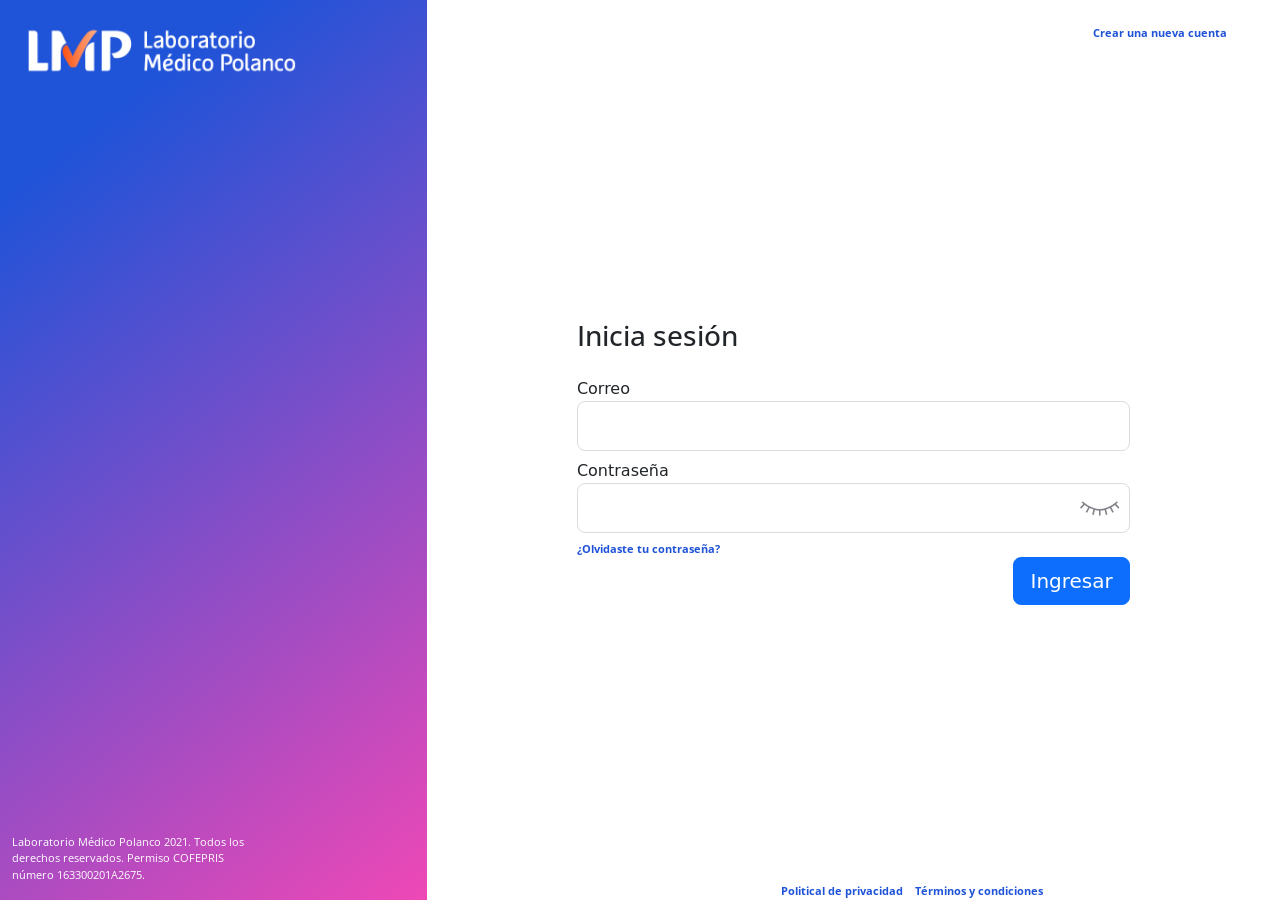
<file: index.html>
<!DOCTYPE html>
<html lang="en">
  <head>
    <meta charset="utf-8">
    <meta http-equiv="X-UA-Compatible" content="IE=edge">
    <meta name="viewport" content="width=device-width, initial-scale=1">

    <title>Clínica</title>

    <meta name="description" content="Source code generated using layoutit.com">
    <meta name="author" content="LayoutIt!">


	<link href="https://cdn.jsdelivr.net/npm/bootstrap@5.0.2/dist/css/bootstrap.min.css" rel="stylesheet" integrity="sha384-EVSTQN3/azprG1Anm3QDgpJLIm9Nao0Yz1ztcQTwFspd3yD65VohhpuuCOmLASjC" crossorigin="anonymous">
    
	
	
	
	<!-- Fuente -->
	<link href="css/style.css" rel="stylesheet">

  </head>
  <body>

    <div class="container-fluid height">
	<div class="row height">
		
		<div class="col-md-4 d-flex flex-column justify-content-md-between  ClinPol">
				<img alt="Clinica Polanco" class="align-self-start" src="img/clinica.svg"> 
				<p class="align-self-start d-none d-sm-block" >Laboratorio Médico Polanco 2021. Todos los derechos reservados. Permiso COFEPRIS número 163300201A2675.</p>
		</div>





		<div class="col-md-8 d-flex flex-column  justify-content-md-between ClinPolLogin">
			
				<p class="align-self-center align-self-md-end">
					<strong>¿No tienes cuenta? |</strong> <a href="#">Crear una nueva cuenta</a>
				</p>
			
			
		
					<div class="col-12 col-md-8 align-self-center">
						<h3 class="mb-4 mt-4">Inicia sesión</h3>
						<form role="form">
							<div class="form-group mb-2">
							  <label for="correo">Correo</label>
							  <input type="email" class="form-control" id="correo">
							</div>
							<div class="form-group mt-2">
							  <label for="password">Contraseña</label>
							  <div class="password-container">
								<input type="password" class="form-control" id="password">
								<span class="toggle-password " onclick="togglePasswordVisibility()"><img src="img/closeye.svg" alt="Ojo abierto"></span>
							  </div>
							  
							</div>
							<div class="row">
								<div class="col-md-6 d-md-flex justify-content-end justify-content-md-start ">
									<p><a href="#">¿Olvidaste tu contraseña?</a></p>
								</div>
								<div class="col-md-6 d-flex justify-content-md-end mt-4">
									<button type="submit" class="btn btn-primary btn-lg">Ingresar</button>
								</div>
							</div>

						  </form>
					</div>
					 
		
				
		
				
						<p class="align-items-baseline align-self-md-center legal">
							Laboratorio Médico Polanco <a href="#">Political de privacidad</a> y <a href="#">Términos y condiciones</a>
						</p>
				
			
		</div>

		
			
		
	</div>



</div>

<script src="https://cdn.jsdelivr.net/npm/bootstrap@5.0.2/dist/js/bootstrap.bundle.min.js" integrity="sha384-MrcW6ZMFYlzcLA8Nl+NtUVF0sA7MsXsP1UyJoMp4YLEuNSfAP+JcXn/tWtIaxVXM" crossorigin="anonymous"></script>


    <script src="js/scripts.js"></script>
  </body>
</html>
</file>
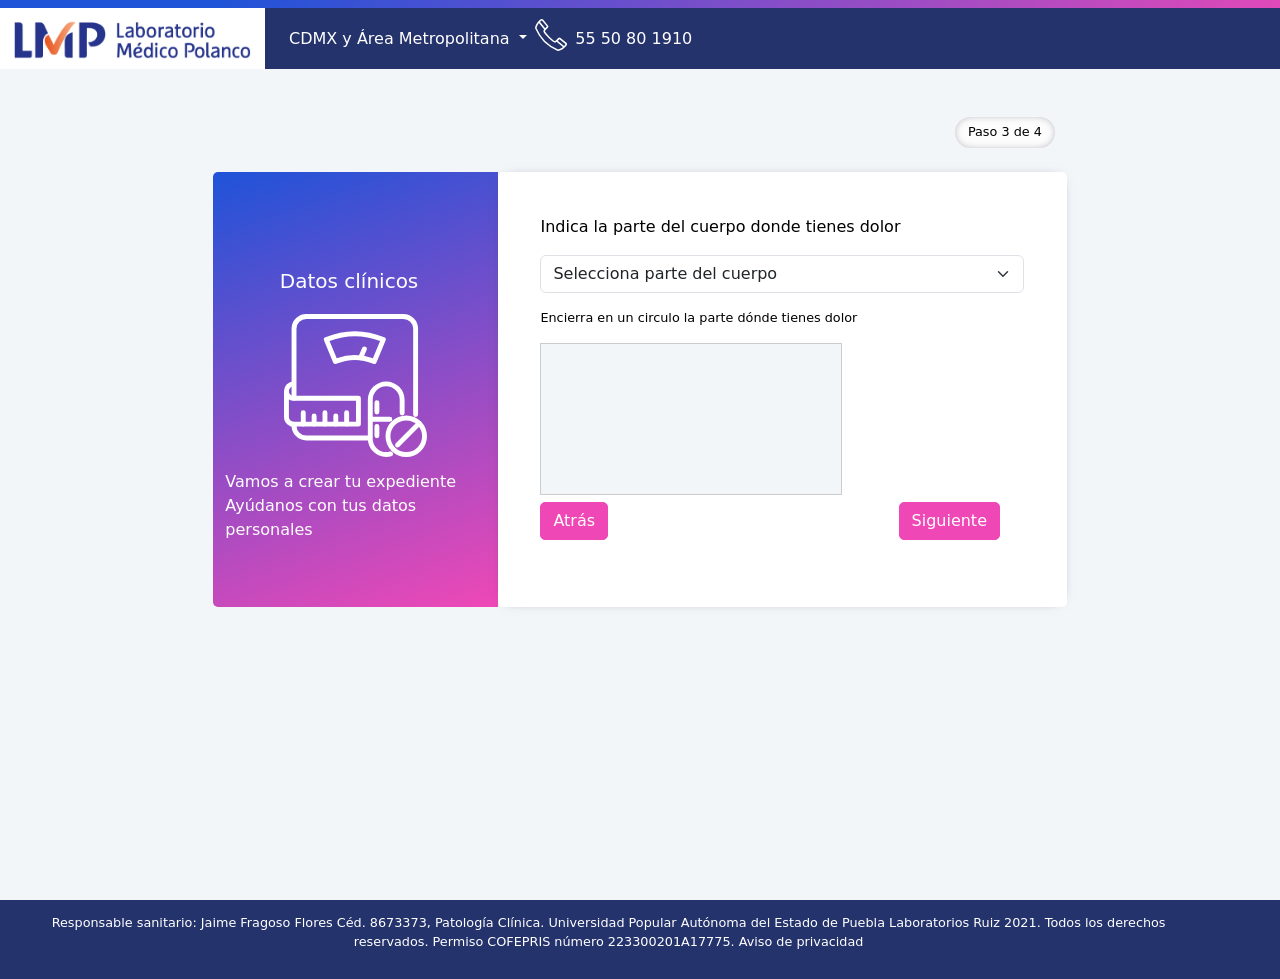
<file: dclinicos_dolor.html>
<!DOCTYPE html>
<html lang="en">
  <head>
    <meta charset="utf-8">
    <meta http-equiv="X-UA-Compatible" content="IE=edge">
    <meta name="viewport" content="width=device-width, initial-scale=1">
    <title>Datos clínicos</title>
    <meta name="description" content="Clinica">
    <meta name="author" content="Clinica">
	<link href="https://cdn.jsdelivr.net/npm/bootstrap@5.3.2/dist/css/bootstrap.min.css" rel="stylesheet" integrity="sha384-T3c6CoIi6uLrA9TneNEoa7RxnatzjcDSCmG1MXxSR1GAsXEV/Dwwykc2MPK8M2HN" crossorigin="anonymous">
	
	
	
	
	<link href="css/style.css" rel="stylesheet">
  </head>
  <body>

    <div class="container-fluid heightform backform">
	<div class="row">
		<div class="col-md-12 pt-2 mainmenu">
			<nav class="navbar navbar-expand-lg bg-body-tertiary">
				<div class="container-fluid">
				  <a class="navbar-brand" href="#">
					<img alt="laboratorio Médico Polanco" src="img/main_logo.png">
				   </a>
				  <button class="navbar-toggler" type="button" data-bs-toggle="collapse" data-bs-target="#navbarNavDropdown" aria-controls="navbarNavDropdown" aria-expanded="false" aria-label="Toggle navigation">
					<span class="navbar-toggler-icon"></span>
				  </button>
				  <div class="collapse navbar-collapse" id="navbarNavDropdown" >
					<ul class="navbar-nav">
						<li class="nav-item dropdown">
							<a class="nav-link dropdown-toggle" href="#" role="button" data-bs-toggle="dropdown" aria-expanded="false">
							 CDMX y Área Metropolitana
							</a>
							<ul class="dropdown-menu">
							  <li><a class="dropdown-item" href="#">Monterrey</a></li>
							  <li><a class="dropdown-item" href="#">Guadalajara</a></li>
							  <li><a class="dropdown-item" href="#">Queretaro</a></li>
							</ul>
						  </li>
						<li class="nav-item d-none d-md-block">
							<img src="img/sections/phone.svg" alt="Teléfono">
						</li>
					  <li class="nav-item">
						<a class="nav-link" href="#">55 50 80 1910</a>
					  </li>
					
					 
					</ul>
				  </div>
				</div>
			  </nav>
		</div>
	</div>
	

	<div class="row ">
		<div class="col-md-8 mx-auto mt-5">
			<div class="d-flex justify-content-end">
				<span class="badge rounded-pill text-bg-primary mb-4 stepforms">
					<p>Paso 3 de 4</p>
				</span>
			</div>
			<div class="row">
				<div class="col-md-4 d-flex flex-row flex-md-column justify-content-center align-items-center mainimgform">
					<h5 class="mt-md-5">Datos clínicos</h5>
					<img alt="datos personales" src="img/sections/dclinicos.svg" class="d-flex justify-content-end ">
					<p class="d-none d-md-block">Vamos a crear tu expediente <br> Ayúdanos con tus datos personales</p>
				</div>


				
				  
				
				<div class="col-md-8 bodyform">
					
					<form class="row">
	
							<div class="col-md-12">
								<p class="text-black">Indica la parte del cuerpo donde tienes dolor</p>
								
								<select class="form-select" id="lista" required onchange="mostrarImagen()">
									<option selected disabled value="">Selecciona parte del cuerpo</option>
									<option value="Cabeza_cuello">Cabeza/cuello</option>
									<option value="Tronco">Tronco</option>
									<option value="Rodillas">Rodillas</option>
									<option value="Miembros_superiores">Miembros Superiores</option>
									<option value="Miembros_inferiores">Miembros Inferiores</option>
								</select>
							
	
								<!-- Aquí el canvas -->
								<div id="canvasContainer">
									<p class="text-black">Encierra en un circulo la parte dónde tienes dolor</p>
									<canvas id="canvas" ></canvas>
								</div>
	
								
							</div>


							

						
					
						

  

						  <div class="row mb-4">
							<div class="col-6 d-flex justify-content-start">
								<button class="btn btn-primary sendForm" type="submit" onclick="beforepage();">Atrás</button>
							</div>
							<div class="col-6 d-flex justify-content-end">
								<button class="btn btn-primary sendForm" type="submit" onclick="validarFormulario(); nextpage();">Siguiente</button>
							</div>
						</div>
					  </form>
				</div>
			</div>
		</div>
		
	</div>
	
	</div>

	<div class="row footerlegal">
		<div class="col-md-12">
			<p>
				Responsable sanitario: Jaime Fragoso Flores Céd. 8673373, Patología Clínica. Universidad Popular Autónoma del Estado de Puebla Laboratorios Ruiz 2021. Todos los derechos reservados.
Permiso COFEPRIS número 223300201A17775.
Aviso de privacidad
			</p>
		</div>
	</div>

<script src="https://cdn.jsdelivr.net/npm/bootstrap@5.3.2/dist/js/bootstrap.bundle.min.js" integrity="sha384-C6RzsynM9kWDrMNeT87bh95OGNyZPhcTNXj1NW7RuBCsyN/o0jlpcV8Qyq46cDfL" crossorigin="anonymous"></script>
<script src="js/scripts.js"></script>


<script>
    function nextpage() {
        // Especifica la URL a la que deseas redirigir
        var nextpage = "dclinicos.html";

        // Cambia la ubicación de la página a la nueva URL
        window.location.href = nextpage;
    }



	function beforepage() {
        // Especifica la URL a la que deseas redirigir
        var beforepage = "dpersonales.html";

        // Cambia la ubicación de la página a la nueva URL
        window.location.href = beforepage;
    }
</script>




  </body>
</html>
</file>
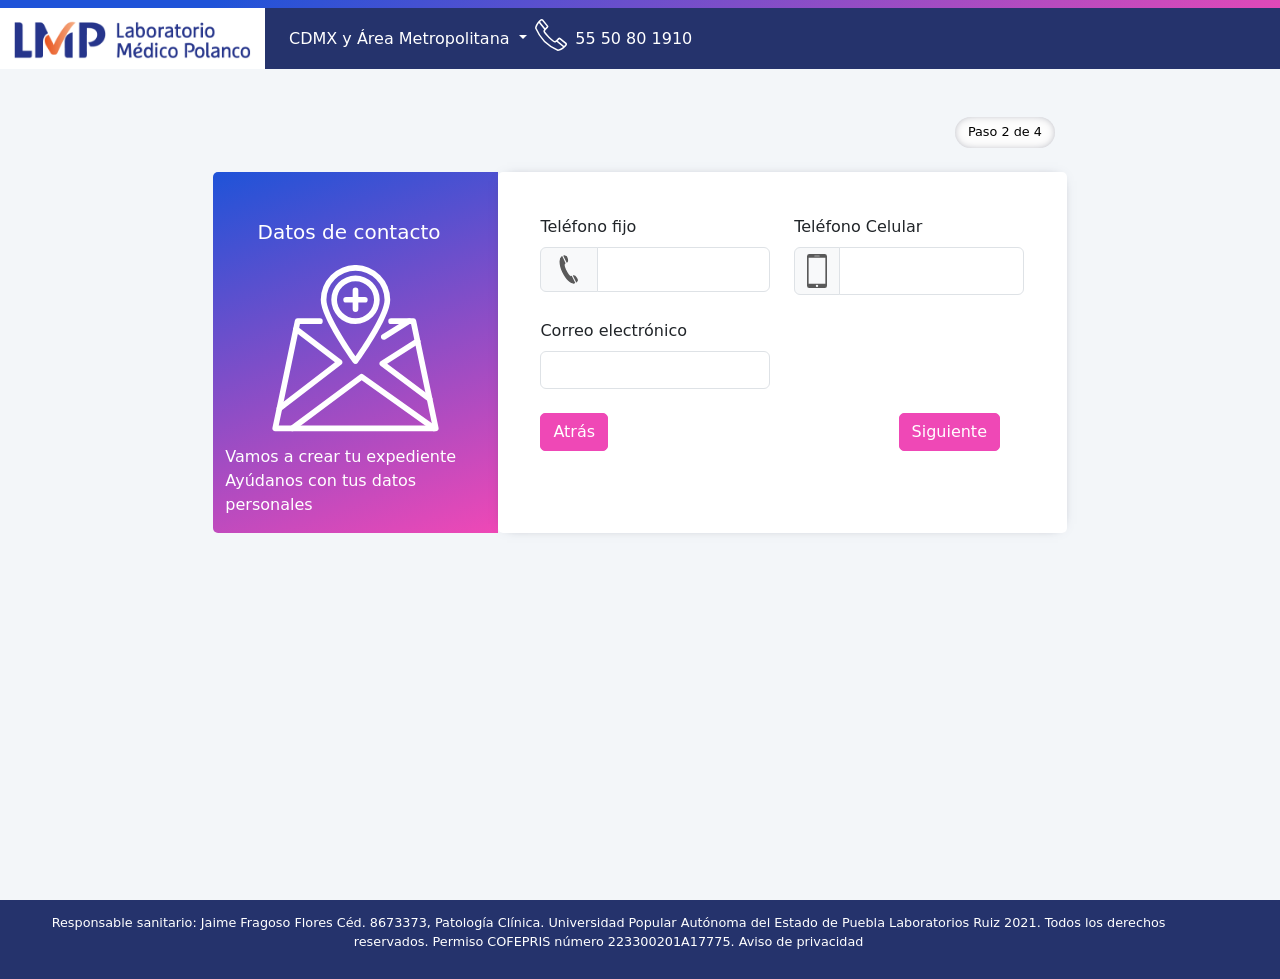
<file: dcontacto.html>
<!DOCTYPE html>
<html lang="en">
  <head>
    <meta charset="utf-8">
    <meta http-equiv="X-UA-Compatible" content="IE=edge">
    <meta name="viewport" content="width=device-width, initial-scale=1">
    <title>Datos de contacto</title>
    <meta name="description" content="Clinica">
    <meta name="author" content="Clinica">
	<link href="https://cdn.jsdelivr.net/npm/bootstrap@5.3.2/dist/css/bootstrap.min.css" rel="stylesheet" integrity="sha384-T3c6CoIi6uLrA9TneNEoa7RxnatzjcDSCmG1MXxSR1GAsXEV/Dwwykc2MPK8M2HN" crossorigin="anonymous">
    <link href="css/style.css" rel="stylesheet">
  </head>
  <body>

    <div class="container-fluid heightform backform">
	<div class="row">
		<div class="col-md-12 pt-2 mainmenu">
			<nav class="navbar navbar-expand-lg bg-body-tertiary">
				<div class="container-fluid">
				  <a class="navbar-brand" href="#">
					<img alt="laboratorio Médico Polanco" src="img/main_logo.png">
				   </a>
				  <button class="navbar-toggler" type="button" data-bs-toggle="collapse" data-bs-target="#navbarNavDropdown" aria-controls="navbarNavDropdown" aria-expanded="false" aria-label="Toggle navigation">
					<span class="navbar-toggler-icon"></span>
				  </button>
				  <div class="collapse navbar-collapse" id="navbarNavDropdown" >
					<ul class="navbar-nav">
						<li class="nav-item dropdown">
							<a class="nav-link dropdown-toggle" href="#" role="button" data-bs-toggle="dropdown" aria-expanded="false">
							 CDMX y Área Metropolitana
							</a>
							<ul class="dropdown-menu">
							  <li><a class="dropdown-item" href="#">Monterrey</a></li>
							  <li><a class="dropdown-item" href="#">Guadalajara</a></li>
							  <li><a class="dropdown-item" href="#">Queretaro</a></li>
							</ul>
						  </li>
						<li class="nav-item d-none d-md-block">
							<img src="img/sections/phone.svg" alt="Teléfono">
						</li>
					  <li class="nav-item">
						<a class="nav-link" href="#">55 50 80 1910</a>
					  </li>
					
					 
					</ul>
				  </div>
				</div>
			  </nav>
		</div>
	</div>
	

	<div class="row ">
		<div class="col-md-8 mx-auto mt-5">
			<div class="d-flex justify-content-end">
				<span class="badge rounded-pill text-bg-primary mb-4 stepforms">
					<p>Paso 2 de 4</p>
				</span>
			</div>
			<div class="row">
				<div class="col-md-4 d-flex flex-row flex-md-column justify-content-center align-items-center mainimgform">
					<h5 class="mt-md-5">Datos de contacto</h5>
					<img alt="datos personales" src="img/sections/dcontacto.svg" class="d-flex justify-content-end ">
					<p class="d-none d-md-block">Vamos a crear tu expediente <br> Ayúdanos con tus datos personales</p>
				</div>


				
				  
				
				<div class="col-md-8 bodyform">
					
					<form class="row">

						  <div class="col-md-6 mb-4">
							<label for="number" class="form-label">Teléfono fijo</label>
							<div class="input-group">
								<span class="input-group-text" id="inputGroupPrepend3"><img src="img/phone_icon.svg" alt="Número telefónico"></span>
								<input type="number" class="form-control input"  required>
							</div>
						  </div>  


						  <div class="col-md-6 mb-4">
							<label for="number" class="form-label">Teléfono Celular</label>
							<div class="input-group">
								<span class="input-group-text" id="inputGroupPrepend3"><img src="img/celphone_icon.svg" alt="Teléfono celular"></span>
								<input type="number" class="form-control input"  required>
							</div>
						  </div>  

						
						<div class="col-md-6 mb-4">
							<label for="name" class="form-label">Correo electrónico</label>
							<input type="text" class="form-control input" required>
							<div  class="feedback d-none"></div>
						  </div>
  

						  <div class="row mb-4">
							<div class="col-6 d-flex justify-content-start">
								<button class="btn btn-primary sendForm" type="submit" onclick="beforepage();">Atrás</button>
							</div>
							<div class="col-6 d-flex justify-content-end">
								<button class="btn btn-primary sendForm" type="submit" onclick="validarFormulario(); nextpage();">Siguiente</button>
							</div>
						</div>
					  </form>
				</div>
			</div>
		</div>
		
	</div>
	
	</div>

	<div class="row footerlegal">
		<div class="col-md-12">
			<p>
				Responsable sanitario: Jaime Fragoso Flores Céd. 8673373, Patología Clínica. Universidad Popular Autónoma del Estado de Puebla Laboratorios Ruiz 2021. Todos los derechos reservados.
Permiso COFEPRIS número 223300201A17775.
Aviso de privacidad
			</p>
		</div>
	</div>

<script src="https://cdn.jsdelivr.net/npm/bootstrap@5.3.2/dist/js/bootstrap.bundle.min.js" integrity="sha384-C6RzsynM9kWDrMNeT87bh95OGNyZPhcTNXj1NW7RuBCsyN/o0jlpcV8Qyq46cDfL" crossorigin="anonymous"></script>
<script src="js/scripts.js"></script>


<script>
    function nextpage() {
        // Especifica la URL a la que deseas redirigir
        var nextpage = "dclinicos.html";

        // Cambia la ubicación de la página a la nueva URL
        window.location.href = nextpage;
    }



	function beforepage() {
        // Especifica la URL a la que deseas redirigir
        var beforepage = "dpersonales.html";

        // Cambia la ubicación de la página a la nueva URL
        window.location.href = beforepage;
    }
</script>



  </body>
</html>
</file>
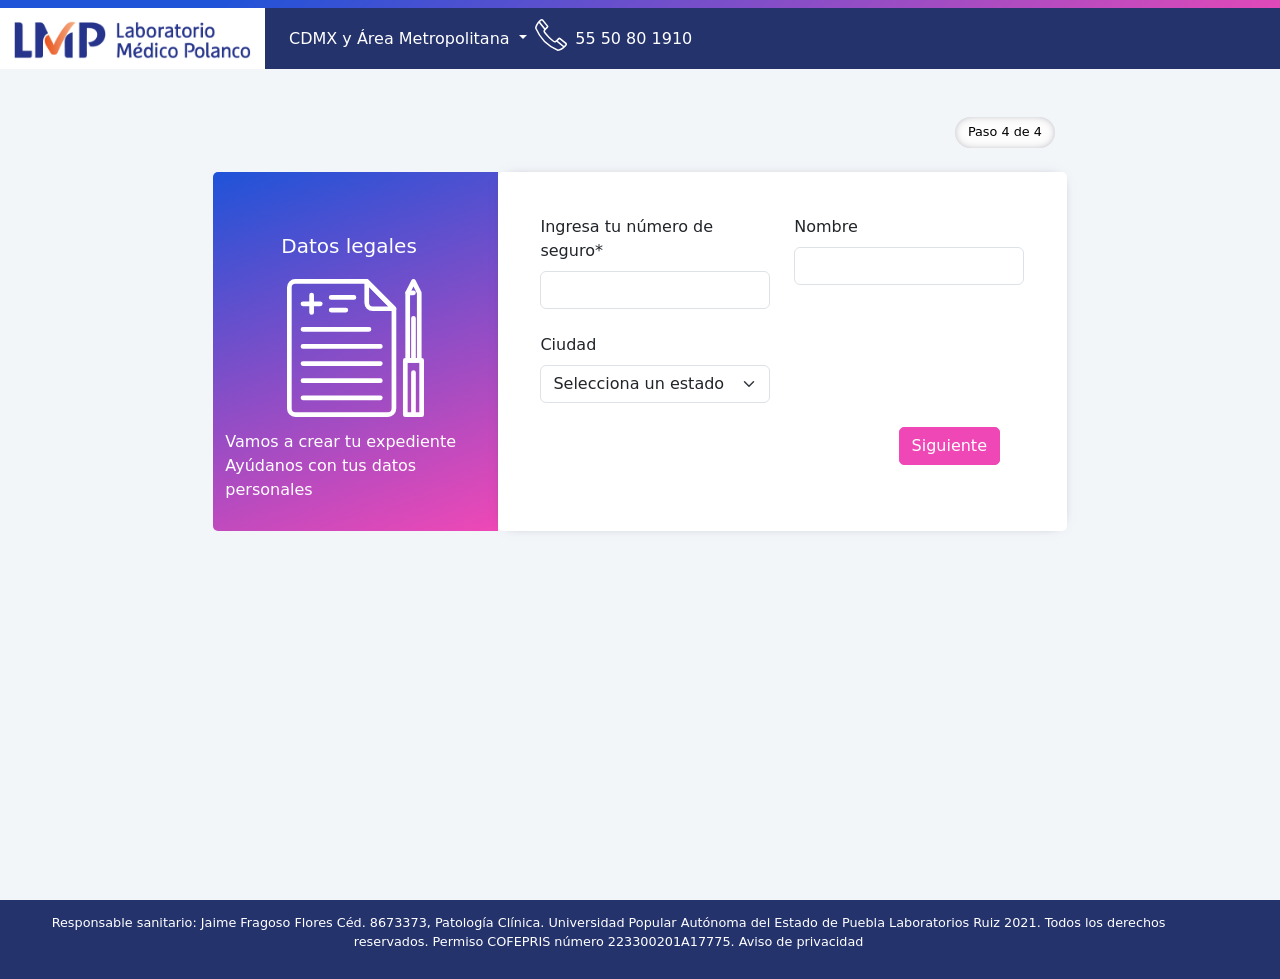
<file: dlegales.html>
<!DOCTYPE html>
<html lang="en">
  <head>
    <meta charset="utf-8">
    <meta http-equiv="X-UA-Compatible" content="IE=edge">
    <meta name="viewport" content="width=device-width, initial-scale=1">
    <title>Datos legales</title>
    <meta name="description" content="Clinica">
    <meta name="author" content="Clinica">
	<link href="https://cdn.jsdelivr.net/npm/bootstrap@5.3.2/dist/css/bootstrap.min.css" rel="stylesheet" integrity="sha384-T3c6CoIi6uLrA9TneNEoa7RxnatzjcDSCmG1MXxSR1GAsXEV/Dwwykc2MPK8M2HN" crossorigin="anonymous">
    <link href="css/style.css" rel="stylesheet">
  </head>
  <body>

    <div class="container-fluid heightform backform">
	<div class="row">
		<div class="col-md-12 pt-2 mainmenu">
			<nav class="navbar navbar-expand-lg bg-body-tertiary">
				<div class="container-fluid">
				  <a class="navbar-brand" href="#">
					<img alt="laboratorio Médico Polanco" src="img/main_logo.png">
				   </a>
				  <button class="navbar-toggler" type="button" data-bs-toggle="collapse" data-bs-target="#navbarNavDropdown" aria-controls="navbarNavDropdown" aria-expanded="false" aria-label="Toggle navigation">
					<span class="navbar-toggler-icon"></span>
				  </button>
				  <div class="collapse navbar-collapse" id="navbarNavDropdown" >
					<ul class="navbar-nav">
						<li class="nav-item dropdown">
							<a class="nav-link dropdown-toggle" href="#" role="button" data-bs-toggle="dropdown" aria-expanded="false">
							 CDMX y Área Metropolitana
							</a>
							<ul class="dropdown-menu">
							  <li><a class="dropdown-item" href="#">Monterrey</a></li>
							  <li><a class="dropdown-item" href="#">Guadalajara</a></li>
							  <li><a class="dropdown-item" href="#">Queretaro</a></li>
							</ul>
						  </li>
						<li class="nav-item d-none d-md-block">
							<img src="img/sections/phone.svg" alt="Teléfono">
						</li>
					  <li class="nav-item">
						<a class="nav-link" href="#">55 50 80 1910</a>
					  </li>
					
					 
					</ul>
				  </div>
				</div>
			  </nav>
		</div>
	</div>
	

	<div class="row ">
		<div class="col-md-8 mx-auto mt-5">
			<div class="d-flex justify-content-end">
				<span class="badge rounded-pill text-bg-primary mb-4 stepforms">
					<p>Paso 4 de 4</p>
				</span>
			</div>
			<div class="row">
				<div class="col-md-4 d-flex flex-row flex-md-column justify-content-center align-items-center mainimgform">
					<h5 class="mt-md-5">Datos legales</h5>
					<img alt="datos personales" src="img/sections/dlegales.svg" class="d-flex justify-content-end ">
					<p class="d-none d-md-block">Vamos a crear tu expediente <br> Ayúdanos con tus datos personales</p>
				</div>


				
				  
				
				<div class="col-md-8 bodyform">
					
					<form class="row">

						<div class="col-md-6 mb-4">
						  <label for="number" class="form-label">Ingresa tu número de seguro*</label>
						  <input type="number" class="form-control input"  required>
						  <div  class="feedback d-none"></div>
						</div>

						
						<div class="col-md-6 mb-4">
							<label for="name" class="form-label">Nombre</label>
							<input type="text" class="form-control input"  required>
							<div  class="feedback d-none"></div>
						  </div>
  

					

						<div class="col-md-6 mb-4">
						  <label for="lista" class="form-label">Ciudad</label>
						  <select class="form-select" id="lista" required>
							<option selected disabled value="">Selecciona un estado</option>
							<option value="Aguascalientes">Aguascalientes</option>
							<option value="Baja California">Baja California</option>
							<option value="Baja California Sur">Baja California Sur</option>
							<option value="Campeche">Campeche</option>
							<option value="Chiapas">Chiapas</option>
							<option value="Chihuahua">Chihuahua</option>
							<option value="Coahuila">Coahuila</option>
							<option value="Colima">Colima</option>
							<option value="Durango">Durango</option>
							<option value="Estado de México">Estado de México</option>
							<option value="Guanajuato">Guanajuato</option>
							<option value="Guerrero">Guerrero</option>
							<option value="Hidalgo">Hidalgo</option>
							<option value="Jalisco">Jalisco</option>
							<option value="Michoacán">Michoacán</option>
							<option value="Morelos">Morelos</option>
							<option value="Nayarit">Nayarit</option>
							<option value="Nuevo León">Nuevo León</option>
							<option value="Oaxaca">Oaxaca</option>
							<option value="Puebla">Puebla</option>
							<option value="Querétaro">Querétaro</option>
							<option value="Quintana Roo">Quintana Roo</option>
							<option value="San Luis Potosí">San Luis Potosí</option>
							<option value="Sinaloa">Sinaloa</option>
							<option value="Sonora">Sonora</option>
							<option value="Tabasco">Tabasco</option>
							<option value="Tamaulipas">Tamaulipas</option>
							<option value="Tlaxcala">Tlaxcala</option>
							<option value="Veracruz">Veracruz</option>
							<option value="Yucatán">Yucatán</option>
							<option value="Zacatecas">Zacatecas</option>
						  </select>

						  <div class="feedback d-none">
							Please select a valid state.
						  </div>
						</div>

						
						<div class="row mb-4">
							
							<div class="col-6 offset-6 d-flex justify-content-end">
								<button class="btn btn-primary sendForm" type="submit" onclick="validarFormulario(); nextpage();">Siguiente</button>
							</div>
						</div>
					  </form>
				</div>
			</div>
		</div>
		
	</div>
	
	</div>

	<div class="row footerlegal">
		<div class="col-md-12">
			<p>
				Responsable sanitario: Jaime Fragoso Flores Céd. 8673373, Patología Clínica. Universidad Popular Autónoma del Estado de Puebla Laboratorios Ruiz 2021. Todos los derechos reservados.
Permiso COFEPRIS número 223300201A17775.
Aviso de privacidad
			</p>
		</div>
	</div>

<script src="https://cdn.jsdelivr.net/npm/bootstrap@5.3.2/dist/js/bootstrap.bundle.min.js" integrity="sha384-C6RzsynM9kWDrMNeT87bh95OGNyZPhcTNXj1NW7RuBCsyN/o0jlpcV8Qyq46cDfL" crossorigin="anonymous"></script>
<script src="js/scripts.js"></script>


<script>
    function nextpage() {
        // Especifica la URL a la que deseas redirigir
        var nextpage = "dcontacto.html";

        // Cambia la ubicación de la página a la nueva URL
        window.location.href = nextpage;
    }
</script>
  </body>
</html>
</file>
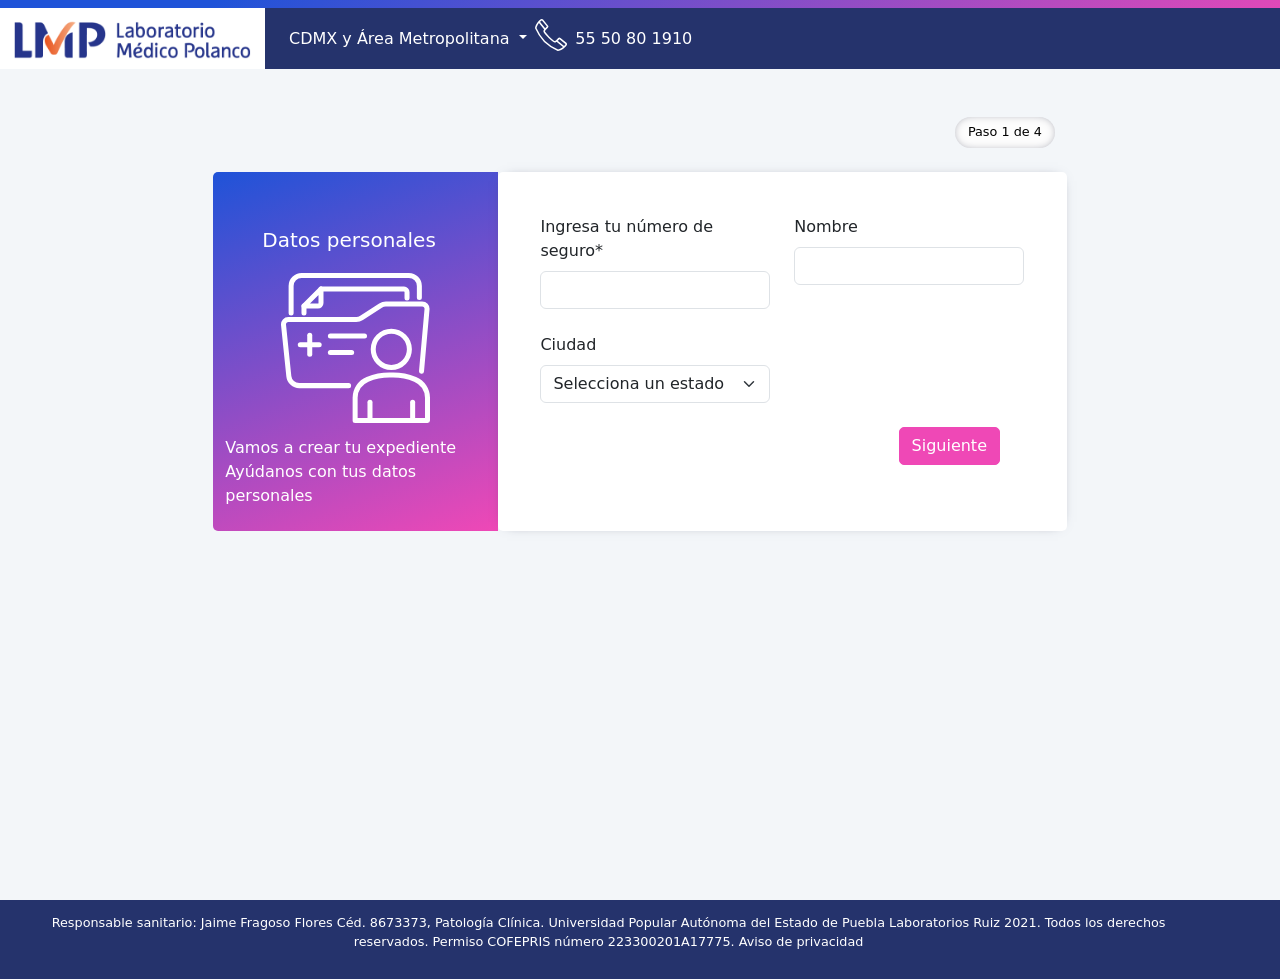
<file: dpersonales.html>
<!DOCTYPE html>
<html lang="en">
  <head>
    <meta charset="utf-8">
    <meta http-equiv="X-UA-Compatible" content="IE=edge">
    <meta name="viewport" content="width=device-width, initial-scale=1">
    <title>Datos Personales</title>
    <meta name="description" content="Clinica">
    <meta name="author" content="Clinica">
	<link href="https://cdn.jsdelivr.net/npm/bootstrap@5.3.2/dist/css/bootstrap.min.css" rel="stylesheet" integrity="sha384-T3c6CoIi6uLrA9TneNEoa7RxnatzjcDSCmG1MXxSR1GAsXEV/Dwwykc2MPK8M2HN" crossorigin="anonymous">
    <link href="css/style.css" rel="stylesheet">
  </head>
  <body>

    <div class="container-fluid heightform backform">
	<div class="row">
		<div class="col-md-12 pt-2 mainmenu">
			<nav class="navbar navbar-expand-lg bg-body-tertiary">
				<div class="container-fluid">
				  <a class="navbar-brand" href="#">
					<img alt="laboratorio Médico Polanco" src="img/main_logo.png">
				   </a>
				  <button class="navbar-toggler" type="button" data-bs-toggle="collapse" data-bs-target="#navbarNavDropdown" aria-controls="navbarNavDropdown" aria-expanded="false" aria-label="Toggle navigation">
					<span class="navbar-toggler-icon"></span>
				  </button>
				  <div class="collapse navbar-collapse" id="navbarNavDropdown" >
					<ul class="navbar-nav">
						<li class="nav-item dropdown">
							<a class="nav-link dropdown-toggle" href="#" role="button" data-bs-toggle="dropdown" aria-expanded="false">
							 CDMX y Área Metropolitana
							</a>
							<ul class="dropdown-menu">
							  <li><a class="dropdown-item" href="#">Monterrey</a></li>
							  <li><a class="dropdown-item" href="#">Guadalajara</a></li>
							  <li><a class="dropdown-item" href="#">Queretaro</a></li>
							</ul>
						  </li>
						<li class="nav-item d-none d-md-block">
							<img src="img/sections/phone.svg" alt="Teléfono">
						</li>
					  <li class="nav-item">
						<a class="nav-link" href="#">55 50 80 1910</a>
					  </li>
					
					 
					</ul>
				  </div>
				</div>
			  </nav>
		</div>
	</div>
	

	<div class="row ">
		<div class="col-md-8 mx-auto mt-5">
			<div class="d-flex justify-content-end">
				<span class="badge rounded-pill text-bg-primary mb-4 stepforms">
					<p>Paso 1 de 4</p>
				</span>
			</div>
			<div class="row">
				<div class="col-md-4 d-flex flex-row flex-md-column justify-content-center align-items-center mainimgform">
					<h5 class="mt-md-5">Datos personales</h5>
					<img alt="datos personales" src="img/sections/dpersonales.svg" class="d-flex justify-content-end ">
					<p class="d-none d-md-block">Vamos a crear tu expediente <br> Ayúdanos con tus datos personales</p>
				</div>


				
				  
				
				<div class="col-md-8 bodyform">
					
					<form class="row">

						<div class="col-md-6 mb-4">
						  <label for="number" class="form-label">Ingresa tu número de seguro*</label>
						  <input type="number" class="form-control input"  required>
						  <div  class="feedback d-none"></div>
						</div>

						
						<div class="col-md-6 mb-4">
							<label for="name" class="form-label">Nombre</label>
							<input type="text" class="form-control input"  required>
							<div  class="feedback d-none"></div>
						  </div>
  

					

						<div class="col-md-6 mb-4">
						  <label for="lista" class="form-label">Ciudad</label>
						  <select class="form-select" id="lista" required>
							<option selected disabled value="">Selecciona un estado</option>
							<option value="Aguascalientes">Aguascalientes</option>
							<option value="Baja California">Baja California</option>
							<option value="Baja California Sur">Baja California Sur</option>
							<option value="Campeche">Campeche</option>
							<option value="Chiapas">Chiapas</option>
							<option value="Chihuahua">Chihuahua</option>
							<option value="Coahuila">Coahuila</option>
							<option value="Colima">Colima</option>
							<option value="Durango">Durango</option>
							<option value="Estado de México">Estado de México</option>
							<option value="Guanajuato">Guanajuato</option>
							<option value="Guerrero">Guerrero</option>
							<option value="Hidalgo">Hidalgo</option>
							<option value="Jalisco">Jalisco</option>
							<option value="Michoacán">Michoacán</option>
							<option value="Morelos">Morelos</option>
							<option value="Nayarit">Nayarit</option>
							<option value="Nuevo León">Nuevo León</option>
							<option value="Oaxaca">Oaxaca</option>
							<option value="Puebla">Puebla</option>
							<option value="Querétaro">Querétaro</option>
							<option value="Quintana Roo">Quintana Roo</option>
							<option value="San Luis Potosí">San Luis Potosí</option>
							<option value="Sinaloa">Sinaloa</option>
							<option value="Sonora">Sonora</option>
							<option value="Tabasco">Tabasco</option>
							<option value="Tamaulipas">Tamaulipas</option>
							<option value="Tlaxcala">Tlaxcala</option>
							<option value="Veracruz">Veracruz</option>
							<option value="Yucatán">Yucatán</option>
							<option value="Zacatecas">Zacatecas</option>
						  </select>

						  <div class="feedback d-none">
							Please select a valid state.
						  </div>
						</div>

						
						<div class="row mb-4">
							
							<div class="col-6 offset-6 d-flex justify-content-end">
								<button class="btn btn-primary sendForm" type="submit" onclick="validarFormulario(); nextpage();">Siguiente</button>
							</div>
						</div>
					  </form>
				</div>
			</div>
		</div>
		
	</div>
	
	</div>

	<div class="row footerlegal">
		<div class="col-md-12">
			<p>
				Responsable sanitario: Jaime Fragoso Flores Céd. 8673373, Patología Clínica. Universidad Popular Autónoma del Estado de Puebla Laboratorios Ruiz 2021. Todos los derechos reservados.
Permiso COFEPRIS número 223300201A17775.
Aviso de privacidad
			</p>
		</div>
	</div>

<script src="https://cdn.jsdelivr.net/npm/bootstrap@5.3.2/dist/js/bootstrap.bundle.min.js" integrity="sha384-C6RzsynM9kWDrMNeT87bh95OGNyZPhcTNXj1NW7RuBCsyN/o0jlpcV8Qyq46cDfL" crossorigin="anonymous"></script>
<script src="js/scripts.js"></script>


<script>
    function nextpage() {
        // Especifica la URL a la que deseas redirigir
        var nextpage = "dcontacto.html";

        // Cambia la ubicación de la página a la nueva URL
        window.location.href = nextpage;
    }
</script>
  </body>
</html>
</file>
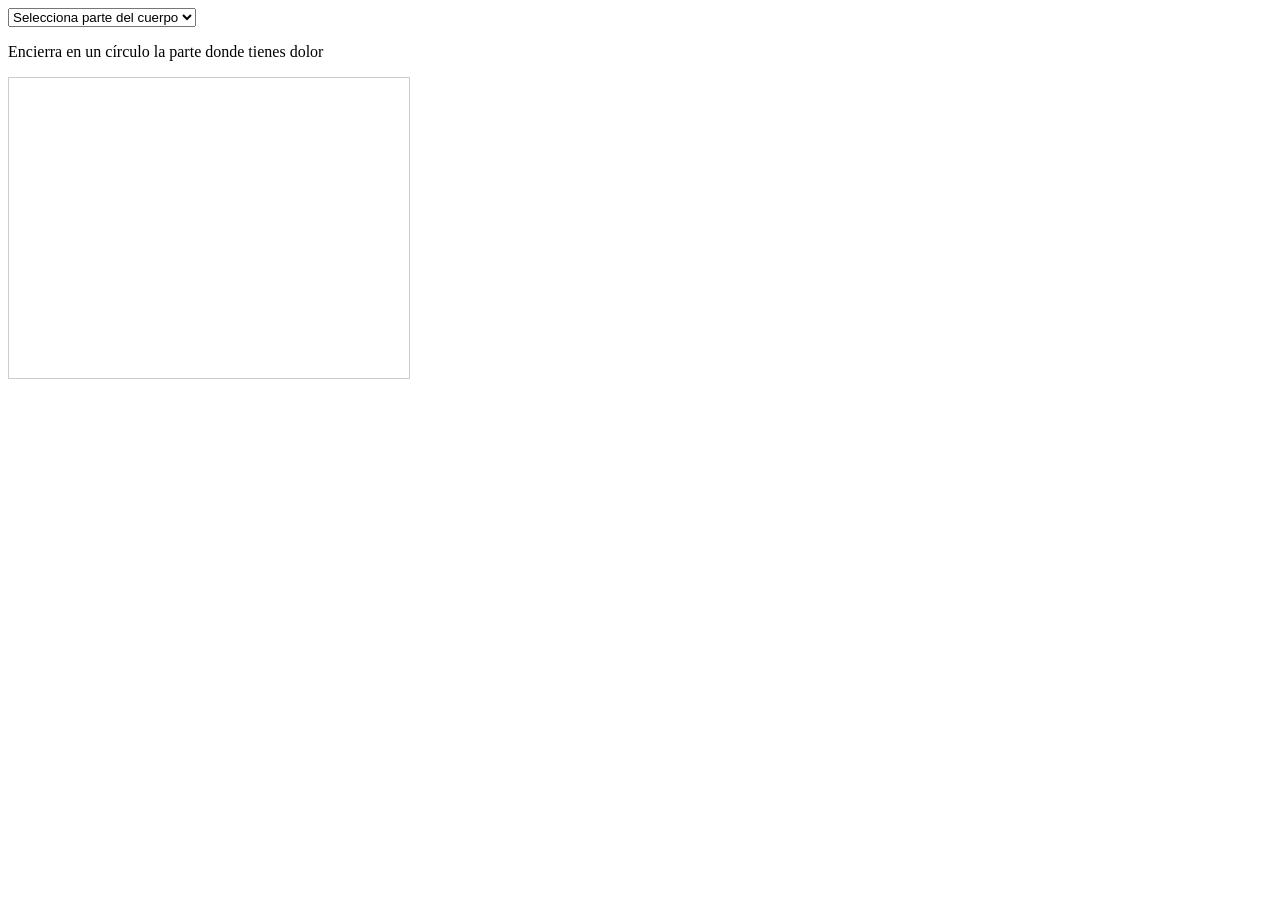
<file: test.html>
<!DOCTYPE html>
<html lang="en">
<head>
    <meta charset="UTF-8">
    <meta name="viewport" content="width=device-width, initial-scale=1.0">
    <title>Document</title>
    <style>
          #canvas {
            border: 1px solid #ccc;
            cursor: crosshair;
        }
    </style>
</head>
<body>
   
    <select class="form-select" id="lista" required onchange="mostrarImagen()">
        <option selected disabled value="">Selecciona parte del cuerpo</option>
        <option value="Cabeza_cuello">Cabeza/cuello</option>
        <option value="Tronco">Tronco</option>
        <option value="Rodillas">Rodillas</option>
        <option value="Miembros_superiores">Miembros Superiores</option>
        <option value="Miembros_inferiores">Miembros Inferiores</option>
    </select>

    
   <div id="canvasContainer">
    <p>Encierra en un círculo la parte donde tienes dolor</p>
    <canvas id="canvas" width="400" height="300"></canvas>
</div>

<script>
    var canvas = document.getElementById("canvas");
    var context = canvas.getContext("2d");
    var painting = false;

    canvas.addEventListener("mousedown", startPainting);
    canvas.addEventListener("mouseup", stopPainting);
    canvas.addEventListener("mousemove", draw);
    canvas.addEventListener("touchstart", startPainting);
    canvas.addEventListener("touchend", stopPainting);
    canvas.addEventListener("touchmove", draw);

    function startPainting(e) {
        painting = true;
        draw(e);
    }

    function stopPainting() {
        painting = false;
        context.beginPath();
    }

    function draw(e) {
        e.preventDefault(); // Evita el comportamiento táctil predeterminado (por ejemplo, hacer zoom en la página)

        var x, y;

        if (e.touches) {
            x = e.touches[0].clientX - canvas.offsetLeft;
            y = e.touches[0].clientY - canvas.offsetTop;
        } else {
            x = e.clientX - canvas.offsetLeft;
            y = e.clientY - canvas.offsetTop;
        }

        if (!painting) return;

        context.lineWidth = 2;
        context.lineCap = "round";
        context.strokeStyle = "black";

        context.lineTo(x, y);
        context.stroke();
        context.beginPath();
        context.moveTo(x, y);
    }

    function mostrarImagen() {
        var lista = document.getElementById("lista");

        // Rutas de las imágenes según la opción seleccionada
        var imagenes = {
            Cabeza_cuello: "/img/canva/cabeza_cuello.svg",
            Tronco: "/img/canva/tronco.svg",
            Rodillas: "/img/canva/rodillas.svg",
            Miembros_superiores: "/img/canva/miembros_superiores.svg",
            Miembros_inferiores: "/img/canva/miembros_inferiores.svg",
        };

        // Limpia el canvas
        context.clearRect(0, 0, canvas.width, canvas.height);

        // Carga la imagen seleccionada en el canvas
        var imagenSeleccionada = new Image();
        imagenSeleccionada.src = imagenes[lista.value];

        imagenSeleccionada.onload = function () {
            context.drawImage(imagenSeleccionada, 0, 0, canvas.width, canvas.height);
        };
    }
</script>




</body>
</html>
</file>
<file: css/style.css>
/* Fuentes */

@import url('https://fonts.googleapis.com/css2?family=Open+Sans:ital,wght@0,500;1,500&family=Roboto:ital,wght@0,100;0,300;0,400;0,500;0,700;0,900;1,100;1,300;1,400;1,500;1,700;1,900&display=swap');
@import url("https://cdn.jsdelivr.net/npm/bootstrap-icons@1.11.3/font/bootstrap-icons.min.css");

html, body{
    min-height: 100%;
    height: 100%;
}

.height{
    min-height: 100%;
    height: 100%;

}

.heightform{
    min-height: 100%;
    height: 100%;
}

/* Incian estilos del login*/

/* Bloque Izq */

.ClinPol{
    background: rgb(239,72,182);
background: linear-gradient(322deg, rgba(239,72,182,1) 0%, rgba(31,83,216,1) 84%);
}
.ClinPol img{
    max-width: 300px;
    margin-top: 5%;
}

.ClinPol p{
    color: #fff;
    font-family: "Open Sans", sans-serif;
    font-size: 0.7rem;
    max-width: 60%;

}


/* Bloque Der */

.ClinPolLogin{
    background-color: #fff;
}

.ClinPolLogin h3{
    font-family: "Open Sans", sans-serif;
 }


.ClinPolLogin p{
    font-family: "Open Sans", sans-serif;
    font-size: 0.7rem;
    margin: 3% 5% 0 0;
    font-weight: bold;
    text-align: center;
}

.ClinPolLogin p a{
   color: #1F53D8;
   text-decoration: none;
}

.ClinPolLogin input{
    border: 1px solid #DCDBDD;
    border-radius: 8px;
    height: 50px;
 }

 /* abrir cerrar ojo password */

 .password-container {
    position: relative;
  }
  
  .toggle-password {
    position: absolute;
    top: 50%;
    right: 10px;
    transform: translateY(-50%);
    cursor: pointer;
    font-size: 20px;
  }


  /* estilos menu */
.mainmenu{
    padding: 0.5rem 0px 0px 0px;
    background: rgb(239,72,182);
    background: linear-gradient(322deg, rgba(239,72,182,1) 0%, rgba(31,83,216,1) 84%);
}

.bg-body-tertiary{
    background-color: #25336C!important;
    margin: 0;
    padding: 0;
}

.bg-body-tertiary .container-fluid{
    padding-left: 0;
}

.navbar-brand{
    background-color: #fff;
}

.navbar-nav .nav-item .nav-link{
    color: #fff;
}

.navbar-nav .dropdown-menu a{
    color:#25336C;
}

.navbar-toggler{
    border: none;
}


/* estilos forms */

.backform{
    background-color: #F3F6F9;
}

.bodyform{
    background-color: #FFFFFF;
    padding: 5%;
    -webkit-box-shadow: 0px 0px 13px -9px rgba(66, 68, 90, 1);
    -moz-box-shadow: 0px 0px 13px -9px rgba(66, 68, 90, 1);
    box-shadow: 0px 0px 13px -9px rgba(66, 68, 90, 1);
border-radius: 5px;
}


.mainimgform{
    background: rgb(31,83,216);
background: linear-gradient(160deg, rgba(31,83,216,1) 0%, rgba(239,72,182,1) 100%);
border-radius: 5px 0 0 5px;
}

.mainimgform img{
    margin: 5% 0;
}

.mainimgform h5,p{
    color: #fff;
    margin-right: 5%;
}


.stepforms{
    background-color: #FDFDFD!important;
    -webkit-box-shadow: inset 0px 0px 12px -6px rgba(66, 68, 90, 1);
    -moz-box-shadow: inset 0px 0px 12px -6px rgba(66, 68, 90, 1);
    box-shadow: inset 0px 0px 12px -6px rgba(66, 68, 90, 1);
}

.stepforms p{
    color: #000000;
    font-size: 0.8rem;
    margin: 0px;
    padding: 5px;
    font-weight: 500;

}



.sendForm{
    background-color: #EF48B6;
    border: 1px solid #EF48B6;
    border-radius: 5px;
}

.btn:hover {
    background-color: #1f53d8;
    border: 1px solid #1f53d8;
    border-radius: 5px;
}


/* Footer */

.footerlegal p{
    font-weight: 200;
   color: #fff;
   padding: 1%;
   font-size: 0.8rem;
   text-align: center;
}
.footerlegal{
    background-color: #25336C;
    margin: 0;
   
}


/* genero */

.SelecGen{
    border: 1px solid #E7ECED;
    width: 150px;
    height: 120px;
    background-color: #dcdcdc;
    border-radius: 5px;
    cursor: pointer;
    float: left;
}


.SelecGen img{
    width:30px;
    display: block;
    margin: 0 auto;
    padding-top: 10px;
   
    
}

.SelecGen p{
   text-align: center;
   color: #000000;
   font-weight: 100;
    
}


.gender p{
    color: #000000;
}

.bodyPart p{
    color: #000000;
    font-size: 0.9rem;
}


/* Estilo específico para los elementos seleccionados */
.input-hidden:checked + label .SelecGen {
    background-color: #1F53D8; /* Cambia según tus necesidades */
}


.input-hidden:checked + label .SelecGen p {
    color: #dcdcdc;
    font-weight: 300;
}


.input-hidden {
    display: none;
}

/* Estilos del select canvas */


#canvasContainer p {
    font-size: .8rem;
    margin-top: 15px;
}


#canvas {
    border: 1px solid #ccc;
    cursor: crosshair;
    background-color: #F3F6F9;
    
}


/* Estilos para switch */
.switch-container {
    display: flex;
    align-items: center;
  }
  
  .switch {
    position: relative;
    display: inline-block;
    width: 60px;
    height: 34px;
  }
  
  .switch input {
    opacity: 0;
    width: 0;
    height: 0;
  }
  
  .slider {
    position: absolute;
    cursor: pointer;
    top: 0;
    left: 0;
    right: 0;
    bottom: 0;
    background-color: #ccc;
    -webkit-transition: .4s;
    transition: .4s;
    border-radius: 34px;
  }
  
  .slider:before {
    position: absolute;
    content: "";
    height: 26px;
    width: 26px;
    left: 4px;
    bottom: 4px;
    background-color: white;
    -webkit-transition: .4s;
    transition: .4s;
    border-radius: 50%;
  }
  
  input:checked + .slider {
    background-color: #2196F3;
  }
  
  input:focus + .slider {
    box-shadow: 0 0 1px #2196F3;
  }
  
  input:checked + .slider:before {
    -webkit-transform: translateX(26px);
    -ms-transform: translateX(26px);
    transform: translateX(26px);
  }
  
  /* Etiquetas "Sí" y "No" */
  .label-yes,
  .label-no {
    margin-left: 10px;
    margin-right: 10px;
  }
  

  /* media queries */
  @media only screen and (max-width:767px) { 
	
    
    .height{
        min-height: 80%;
        height: 80%;
    
    }

    .heightform{
        height: auto;
        min-height: auto;
        
    }

    .ClinPolLogin .legal{
       position: absolute;
      bottom: 5px;
      text-align: center;


    }

    .bg-body-tertiary{
        background-color: #ffffff!important;
        margin: 0;
        padding: 0;
    }


    .navbar-nav .nav-item .nav-link{
        color: #25336C;
        background-color: #F3F6F9;
        padding-left: 5%;
    }
    

    .mainimgform img{
       width: 50px;
    }



    
}
</file>
